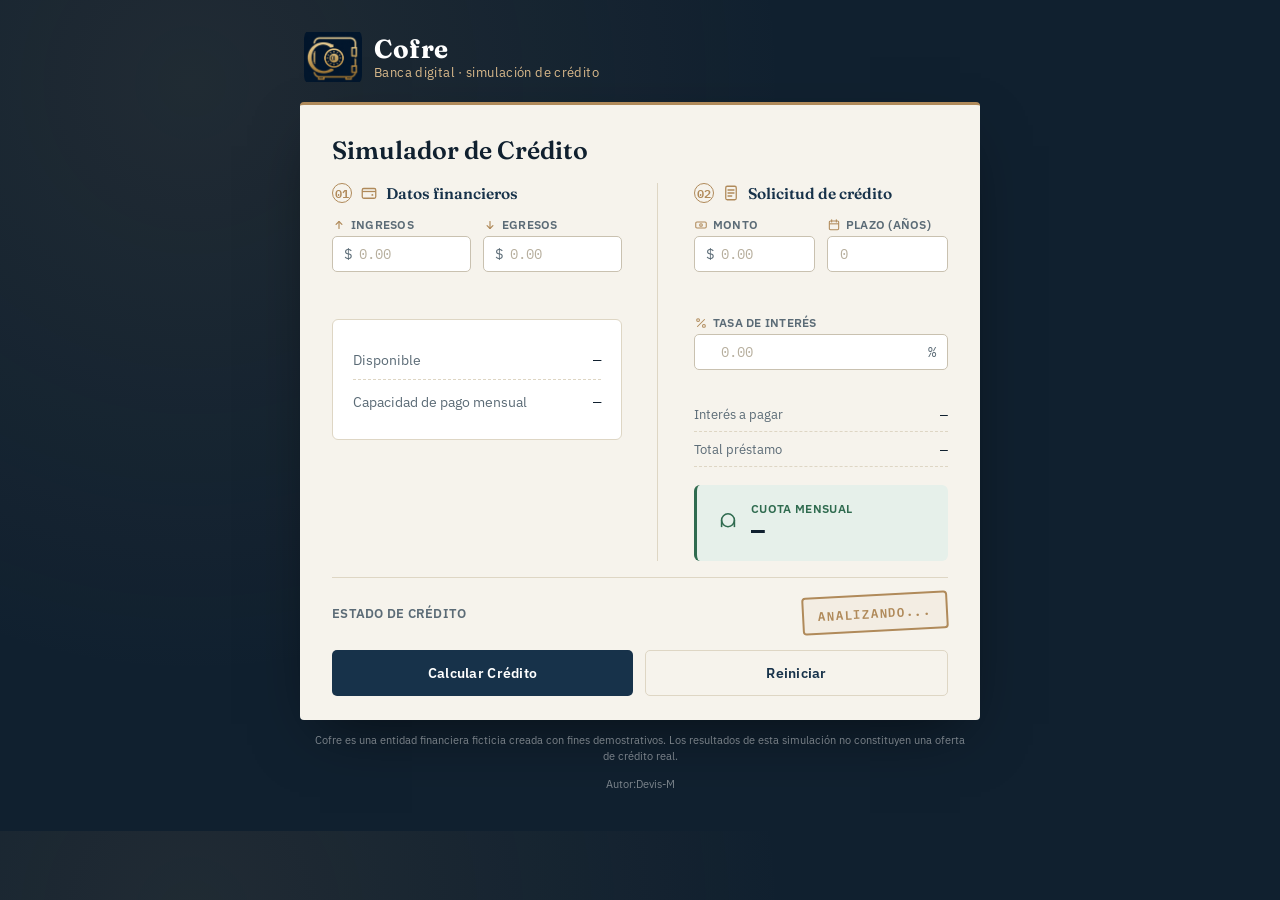
<file: index.html>
<!DOCTYPE html>
<html lang="es">
<head>
    <meta charset="UTF-8">
    <meta name="viewport" content="width=device-width, initial-scale=1.0">
    <title>Cofre · Simulador de Crédito</title>

    <link rel="preconnect" href="https://fonts.googleapis.com">
    <link rel="preconnect" href="https://fonts.gstatic.com" crossorigin>
    <link href="https://fonts.googleapis.com/css2?family=Fraunces:opsz,wght@9..144,500;9..144,600;9..144,700&family=IBM+Plex+Sans:wght@400;500;600&family=IBM+Plex+Mono:wght@500;600&display=swap" rel="stylesheet">

    <link rel="stylesheet" href="simulador.css">
    <script src="utilitarios.js"></script>
    <script src="simulador.js"></script>
    <script src="funciones.js"></script>
</head>
<body>

    <div class="page">

        <header class="brand">
            <img class="brand__mark" src="Logo_Simulador.png" alt="Cofre">
            <div class="brand__text">
                <span class="brand__name">Cofre</span>
                <span class="brand__tagline">Banca digital · simulación de crédito</span>
            </div>
        </header>

        <main class="container">

            <h1 class="container__title">Simulador de Crédito</h1>

            <div class="container__grid">

                <section class="ledger" aria-labelledby="titulo-datos">
                    <h2 id="titulo-datos">
                        <span class="ledger__eyebrow">01</span>
                        <svg class="ledger__icon" viewBox="0 0 24 24" width="18" height="18" aria-hidden="true">
                            <rect x="3" y="6" width="18" height="13" rx="2" fill="none" stroke="currentColor" stroke-width="1.7"/>
                            <line x1="3" y1="10" x2="21" y2="10" stroke="currentColor" stroke-width="1.7"/>
                            <circle cx="16.5" cy="14.5" r="1.3" fill="currentColor" stroke="none"/>
                        </svg>
                        Datos financieros
                    </h2>

                    <div class="field-group">
                        <div class="field">
                            <label for="txtIngresos">
                                <svg class="field__icon" viewBox="0 0 24 24" width="14" height="14" aria-hidden="true">
                                    <line x1="12" y1="18" x2="12" y2="6" stroke="currentColor" stroke-width="2" stroke-linecap="round"/>
                                    <polyline points="7,11 12,6 17,11" fill="none" stroke="currentColor" stroke-width="2" stroke-linecap="round" stroke-linejoin="round"/>
                                </svg>
                                Ingresos
                            </label>
                            <div class="field__input">
                                <span class="field__prefix">$</span>
                                <input type="text" id="txtIngresos" inputmode="decimal" placeholder="0.00">
                            </div>
                            <span class="field__error" id="spnErrorIngresos"></span>
                        </div>

                        <div class="field">
                            <label for="txtEgresos">
                                <svg class="field__icon" viewBox="0 0 24 24" width="14" height="14" aria-hidden="true">
                                    <line x1="12" y1="6" x2="12" y2="18" stroke="currentColor" stroke-width="2" stroke-linecap="round"/>
                                    <polyline points="7,13 12,18 17,13" fill="none" stroke="currentColor" stroke-width="2" stroke-linecap="round" stroke-linejoin="round"/>
                                </svg>
                                Egresos
                            </label>
                            <div class="field__input">
                                <span class="field__prefix">$</span>
                                <input type="text" id="txtEgresos" inputmode="decimal" placeholder="0.00">
                            </div>
                            <span class="field__error" id="spnErrorEgresos"></span>
                        </div>
                    </div>

                    <div class="summary-box">
                        <div class="summary-box__item">
                            <span class="summary-box__label">Disponible</span>
                            <span class="ledger__value" id="spnDisponible">—</span>
                        </div>
                        <div class="summary-box__item">
                            <span class="summary-box__label">Capacidad de pago mensual</span>
                            <span class="ledger__value" id="spnCapacidadPago">—</span>
                        </div>
                    </div>
                </section>

                <section class="ledger ledger--divider" aria-labelledby="titulo-solicitud">
                    <h2 id="titulo-solicitud">
                        <span class="ledger__eyebrow">02</span>
                        <svg class="ledger__icon" viewBox="0 0 24 24" width="18" height="18" aria-hidden="true">
                            <rect x="5" y="3" width="14" height="18" rx="2" fill="none" stroke="currentColor" stroke-width="1.7"/>
                            <line x1="8" y1="8" x2="16" y2="8" stroke="currentColor" stroke-width="1.7" stroke-linecap="round"/>
                            <line x1="8" y1="12" x2="16" y2="12" stroke="currentColor" stroke-width="1.7" stroke-linecap="round"/>
                            <line x1="8" y1="16" x2="13" y2="16" stroke="currentColor" stroke-width="1.7" stroke-linecap="round"/>
                        </svg>
                        Solicitud de crédito
                    </h2>

                    <div class="field-group">
                        <div class="field">
                            <label for="txtMonto">
                                <svg class="field__icon" viewBox="0 0 24 24" width="14" height="14" aria-hidden="true">
                                    <rect x="3" y="7" width="18" height="10" rx="2" fill="none" stroke="currentColor" stroke-width="1.8"/>
                                    <circle cx="12" cy="12" r="2.3" fill="none" stroke="currentColor" stroke-width="1.8"/>
                                </svg>
                                Monto
                            </label>
                            <div class="field__input">
                                <span class="field__prefix">$</span>
                                <input type="text" id="txtMonto" inputmode="decimal" placeholder="0.00">
                            </div>
                            <span class="field__error" id="spnErrorMonto"></span>
                        </div>

                        <div class="field">
                            <label for="txtPlazo">
                                <svg class="field__icon" viewBox="0 0 24 24" width="14" height="14" aria-hidden="true">
                                    <rect x="4" y="5" width="16" height="15" rx="2" fill="none" stroke="currentColor" stroke-width="1.8"/>
                                    <line x1="4" y1="10" x2="20" y2="10" stroke="currentColor" stroke-width="1.8"/>
                                    <line x1="8" y1="3" x2="8" y2="7" stroke="currentColor" stroke-width="1.8" stroke-linecap="round"/>
                                    <line x1="16" y1="3" x2="16" y2="7" stroke="currentColor" stroke-width="1.8" stroke-linecap="round"/>
                                </svg>
                                Plazo (años)
                            </label>
                            <input type="text" id="txtPlazo" inputmode="numeric" placeholder="0">
                            <span class="field__error" id="spnErrorPlazo"></span>
                        </div>
                    </div>

                    <div class="field">
                        <label for="txtTasaInteres">
                            <svg class="field__icon" viewBox="0 0 24 24" width="14" height="14" aria-hidden="true">
                                <circle cx="7" cy="7" r="2.4" fill="none" stroke="currentColor" stroke-width="1.8"/>
                                <circle cx="17" cy="17" r="2.4" fill="none" stroke="currentColor" stroke-width="1.8"/>
                                <line x1="18" y1="6" x2="6" y2="18" stroke="currentColor" stroke-width="1.8" stroke-linecap="round"/>
                            </svg>
                            Tasa de interés
                        </label>
                        <div class="field__input">
                            <input type="text" id="txtTasaInteres" inputmode="decimal" placeholder="0.00">
                            <span class="field__suffix">%</span>
                        </div>
                        <span class="field__error" id="spnErrorTasa"></span>
                    </div>

                    <div class="ledger__row">
                        <span class="ledger__label">Interés a pagar</span>
                        <span class="ledger__value" id="spnInteresPagar">—</span>
                    </div>
                    <div class="ledger__row">
                        <span class="ledger__label">Total préstamo</span>
                        <span class="ledger__value" id="spnTotalPrestamo">—</span>
                    </div>

                    <div class="cuota-box">
                        <svg class="cuota-box__icon" viewBox="0 0 24 24" width="22" height="22" aria-hidden="true">
                            <circle cx="12" cy="9" r="7" fill="none" stroke="currentColor" stroke-width="1.7"/>
                            <path d="M12,20 a7,3 0 0 0 0,-0.01" fill="none" stroke="currentColor" stroke-width="1.7"/>
                            <line x1="5" y1="9" x2="5" y2="16.5" stroke="currentColor" stroke-width="1.7"/>
                            <line x1="19" y1="9" x2="19" y2="16.5" stroke="currentColor" stroke-width="1.7"/>
                        </svg>
                        <div class="cuota-box__text">
                            <span class="cuota-box__label">Cuota mensual</span>
                            <span class="cuota-box__value" id="spnCuotaMensual">—</span>
                        </div>
                    </div>
                </section>

            </div>

            <div class="verdict">
                <span class="verdict__label">Estado de crédito</span>
                <span class="verdict__stamp" id="spnEstadoCredito">ANALIZANDO...</span>
            </div>

            <div class="buttons">
                <button id="btnCalcularCredito" onclick="calcular()">Calcular Crédito</button>
                <button id="btnReiniciar" class="buttons__secondary">Reiniciar</button>
            </div>

        </main>

        <footer class="disclaimer">
            Cofre es una entidad financiera ficticia creada con fines demostrativos. Los resultados de esta simulación no constituyen una oferta de crédito real.
            <p>Autor:Devis-M</p>
        </footer>

    </div>

    <script>
        // Aplica el color del sello "Estado de crédito" según el texto que
        // simulador.js / funciones.js coloquen en #spnEstadoCredito.
        (function () {
            var spnEstado = document.getElementById('spnEstadoCredito');
            if (!spnEstado) return;

            var CLASES = ['is-analizando', 'is-aprobado', 'is-rechazado'];

            function actualizarEstado() {
                var texto = spnEstado.textContent.trim().toUpperCase();

                spnEstado.classList.remove.apply(spnEstado.classList, CLASES);

                if (texto.indexOf('APROB') !== -1) {
                    spnEstado.classList.add('is-aprobado');
                } else if (texto.indexOf('RECHAZ') !== -1 || texto.indexOf('NEGAD') !== -1) {
                    spnEstado.classList.add('is-rechazado');
                } else {
                    spnEstado.classList.add('is-analizando');
                }
            }

            actualizarEstado();

            var observador = new MutationObserver(actualizarEstado);
            observador.observe(spnEstado, { childList: true, characterData: true, subtree: true });
        })();
    </script>
</body>
</html>
</file>
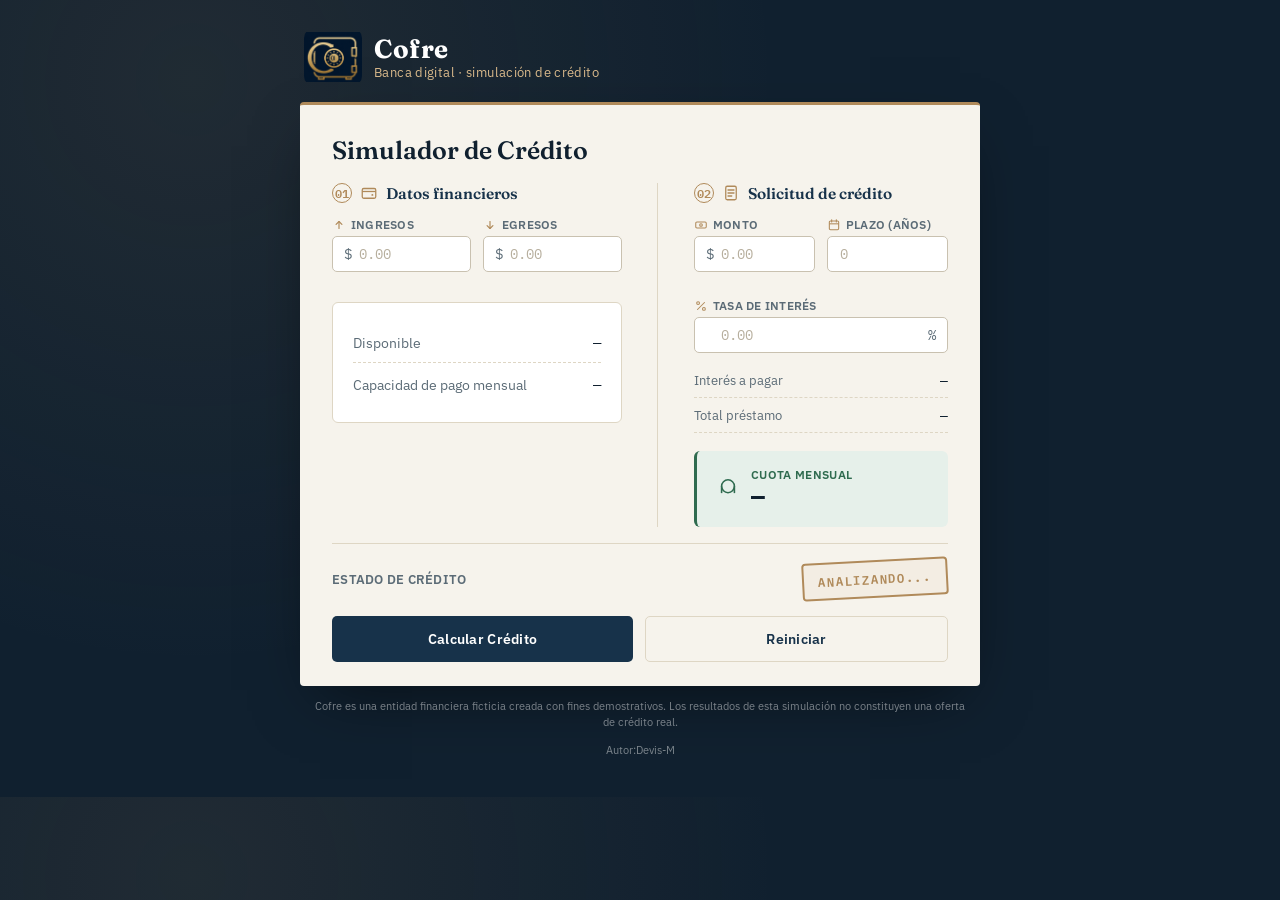
<file: simulador.html>
<!DOCTYPE html>
<html lang="es">
<head>
    <meta charset="UTF-8">
    <meta name="viewport" content="width=device-width, initial-scale=1.0">
    <title>Cofre · Simulador de Crédito</title>

    <link rel="preconnect" href="https://fonts.googleapis.com">
    <link rel="preconnect" href="https://fonts.gstatic.com" crossorigin>
    <link href="https://fonts.googleapis.com/css2?family=Fraunces:opsz,wght@9..144,500;9..144,600;9..144,700&family=IBM+Plex+Sans:wght@400;500;600&family=IBM+Plex+Mono:wght@500;600&display=swap" rel="stylesheet">

    <link rel="stylesheet" href="simulador.css">
    <script src="utilitarios.js"></script>
    <script src="simulador.js"></script>
    <script src="funciones.js"></script>
</head>
<body>

    <div class="page">

        <header class="brand">
            <img class="brand__mark" src="Logo_Simulador.png" alt="Cofre">
            <div class="brand__text">
                <span class="brand__name">Cofre</span>
                <span class="brand__tagline">Banca digital · simulación de crédito</span>
            </div>
        </header>

        <main class="container">

            <h1 class="container__title">Simulador de Crédito</h1>

            <div class="container__grid">

                <section class="ledger" aria-labelledby="titulo-datos">
                    <h2 id="titulo-datos">
                        <span class="ledger__eyebrow">01</span>
                        <svg class="ledger__icon" viewBox="0 0 24 24" width="18" height="18" aria-hidden="true">
                            <rect x="3" y="6" width="18" height="13" rx="2" fill="none" stroke="currentColor" stroke-width="1.7"/>
                            <line x1="3" y1="10" x2="21" y2="10" stroke="currentColor" stroke-width="1.7"/>
                            <circle cx="16.5" cy="14.5" r="1.3" fill="currentColor" stroke="none"/>
                        </svg>
                        Datos financieros
                    </h2>

                    <div class="field-group">
                        <div class="field">
                            <label for="txtIngresos">
                                <svg class="field__icon" viewBox="0 0 24 24" width="14" height="14" aria-hidden="true">
                                    <line x1="12" y1="18" x2="12" y2="6" stroke="currentColor" stroke-width="2" stroke-linecap="round"/>
                                    <polyline points="7,11 12,6 17,11" fill="none" stroke="currentColor" stroke-width="2" stroke-linecap="round" stroke-linejoin="round"/>
                                </svg>
                                Ingresos
                            </label>
                            <div class="field__input">
                                <span class="field__prefix">$</span>
                                <input type="text" id="txtIngresos" inputmode="decimal" placeholder="0.00">
                            </div>
                        </div>

                        <div class="field">
                            <label for="txtEgresos">
                                <svg class="field__icon" viewBox="0 0 24 24" width="14" height="14" aria-hidden="true">
                                    <line x1="12" y1="6" x2="12" y2="18" stroke="currentColor" stroke-width="2" stroke-linecap="round"/>
                                    <polyline points="7,13 12,18 17,13" fill="none" stroke="currentColor" stroke-width="2" stroke-linecap="round" stroke-linejoin="round"/>
                                </svg>
                                Egresos
                            </label>
                            <div class="field__input">
                                <span class="field__prefix">$</span>
                                <input type="text" id="txtEgresos" inputmode="decimal" placeholder="0.00">
                            </div>
                        </div>
                    </div>

                    <div class="summary-box">
                        <div class="summary-box__item">
                            <span class="summary-box__label">Disponible</span>
                            <span class="ledger__value" id="spnDisponible">—</span>
                        </div>
                        <div class="summary-box__item">
                            <span class="summary-box__label">Capacidad de pago mensual</span>
                            <span class="ledger__value" id="spnCapacidadPago">—</span>
                        </div>
                    </div>
                </section>

                <section class="ledger ledger--divider" aria-labelledby="titulo-solicitud">
                    <h2 id="titulo-solicitud">
                        <span class="ledger__eyebrow">02</span>
                        <svg class="ledger__icon" viewBox="0 0 24 24" width="18" height="18" aria-hidden="true">
                            <rect x="5" y="3" width="14" height="18" rx="2" fill="none" stroke="currentColor" stroke-width="1.7"/>
                            <line x1="8" y1="8" x2="16" y2="8" stroke="currentColor" stroke-width="1.7" stroke-linecap="round"/>
                            <line x1="8" y1="12" x2="16" y2="12" stroke="currentColor" stroke-width="1.7" stroke-linecap="round"/>
                            <line x1="8" y1="16" x2="13" y2="16" stroke="currentColor" stroke-width="1.7" stroke-linecap="round"/>
                        </svg>
                        Solicitud de crédito
                    </h2>

                    <div class="field-group">
                        <div class="field">
                            <label for="txtMonto">
                                <svg class="field__icon" viewBox="0 0 24 24" width="14" height="14" aria-hidden="true">
                                    <rect x="3" y="7" width="18" height="10" rx="2" fill="none" stroke="currentColor" stroke-width="1.8"/>
                                    <circle cx="12" cy="12" r="2.3" fill="none" stroke="currentColor" stroke-width="1.8"/>
                                </svg>
                                Monto
                            </label>
                            <div class="field__input">
                                <span class="field__prefix">$</span>
                                <input type="text" id="txtMonto" inputmode="decimal" placeholder="0.00">
                            </div>
                        </div>

                        <div class="field">
                            <label for="txtPlazo">
                                <svg class="field__icon" viewBox="0 0 24 24" width="14" height="14" aria-hidden="true">
                                    <rect x="4" y="5" width="16" height="15" rx="2" fill="none" stroke="currentColor" stroke-width="1.8"/>
                                    <line x1="4" y1="10" x2="20" y2="10" stroke="currentColor" stroke-width="1.8"/>
                                    <line x1="8" y1="3" x2="8" y2="7" stroke="currentColor" stroke-width="1.8" stroke-linecap="round"/>
                                    <line x1="16" y1="3" x2="16" y2="7" stroke="currentColor" stroke-width="1.8" stroke-linecap="round"/>
                                </svg>
                                Plazo (años)
                            </label>
                            <input type="text" id="txtPlazo" inputmode="numeric" placeholder="0">
                        </div>
                    </div>

                    <div class="field">
                        <label for="txtTasaInteres">
                            <svg class="field__icon" viewBox="0 0 24 24" width="14" height="14" aria-hidden="true">
                                <circle cx="7" cy="7" r="2.4" fill="none" stroke="currentColor" stroke-width="1.8"/>
                                <circle cx="17" cy="17" r="2.4" fill="none" stroke="currentColor" stroke-width="1.8"/>
                                <line x1="18" y1="6" x2="6" y2="18" stroke="currentColor" stroke-width="1.8" stroke-linecap="round"/>
                            </svg>
                            Tasa de interés
                        </label>
                        <div class="field__input">
                            <input type="text" id="txtTasaInteres" inputmode="decimal" placeholder="0.00">
                            <span class="field__suffix">%</span>
                        </div>
                    </div>

                    <div class="ledger__row">
                        <span class="ledger__label">Interés a pagar</span>
                        <span class="ledger__value" id="spnInteresPagar">—</span>
                    </div>
                    <div class="ledger__row">
                        <span class="ledger__label">Total préstamo</span>
                        <span class="ledger__value" id="spnTotalPrestamo">—</span>
                    </div>

                    <div class="cuota-box">
                        <svg class="cuota-box__icon" viewBox="0 0 24 24" width="22" height="22" aria-hidden="true">
                            <circle cx="12" cy="9" r="7" fill="none" stroke="currentColor" stroke-width="1.7"/>
                            <path d="M12,20 a7,3 0 0 0 0,-0.01" fill="none" stroke="currentColor" stroke-width="1.7"/>
                            <line x1="5" y1="9" x2="5" y2="16.5" stroke="currentColor" stroke-width="1.7"/>
                            <line x1="19" y1="9" x2="19" y2="16.5" stroke="currentColor" stroke-width="1.7"/>
                        </svg>
                        <div class="cuota-box__text">
                            <span class="cuota-box__label">Cuota mensual</span>
                            <span class="cuota-box__value" id="spnCuotaMensual">—</span>
                        </div>
                    </div>
                </section>

            </div>

            <div class="verdict">
                <span class="verdict__label">Estado de crédito</span>
                <span class="verdict__stamp" id="spnEstadoCredito">ANALIZANDO...</span>
            </div>

            <div class="buttons">
                <button id="btnCalcularCredito" onclick="calcular()">Calcular Crédito</button>
                <button id="btnReiniciar" class="buttons__secondary">Reiniciar</button>
            </div>

        </main>

        <footer class="disclaimer">
            Cofre es una entidad financiera ficticia creada con fines demostrativos. Los resultados de esta simulación no constituyen una oferta de crédito real.
            <p>Autor:Devis-M</p>
        </footer>

    </div>

    <script>
        // Aplica el color del sello "Estado de crédito" según el texto que
        // simulador.js / funciones.js coloquen en #spnEstadoCredito.
        (function () {
            var spnEstado = document.getElementById('spnEstadoCredito');
            if (!spnEstado) return;

            var CLASES = ['is-analizando', 'is-aprobado', 'is-rechazado'];

            function actualizarEstado() {
                var texto = spnEstado.textContent.trim().toUpperCase();

                spnEstado.classList.remove.apply(spnEstado.classList, CLASES);

                if (texto.indexOf('APROB') !== -1) {
                    spnEstado.classList.add('is-aprobado');
                } else if (texto.indexOf('RECHAZ') !== -1 || texto.indexOf('NEGAD') !== -1) {
                    spnEstado.classList.add('is-rechazado');
                } else {
                    spnEstado.classList.add('is-analizando');
                }
            }

            actualizarEstado();

            var observador = new MutationObserver(actualizarEstado);
            observador.observe(spnEstado, { childList: true, characterData: true, subtree: true });
        })();
    </script>
</body>
</html>
</file>
<file: simulador.css>
:root {
    /* Paleta — Cofre */
    --tinta-noche: #10202F;
    --tinta-azul: #17324A;
    --papel: #F6F3EC;
    --papel-linea: #DED6C4;
    --bronce: #B08A5A;
    --bronce-claro: #D9B98B;
    --esmeralda: #2F6B4F;
    --esmeralda-suave: #E6F0EA;
    --terracota: #A34433;
    --terracota-suave: #F6E7E4;
    --rojo-error: #D32F2F;
    --texto: #1C2B36;
    --texto-suave: #5B6B76;

    --fuente-display: "Fraunces", Georgia, serif;
    --fuente-texto: "IBM Plex Sans", Arial, sans-serif;
    --fuente-datos: "IBM Plex Mono", "Courier New", monospace;
}

* {
    box-sizing: border-box;
}

body {
    font-family: var(--fuente-texto);
    background:
        radial-gradient(circle at 15% 10%, rgba(176,138,90,0.10), transparent 45%),
        var(--tinta-noche);
    color: var(--texto);
    margin: 0;
    padding: clamp(16px, 3vw, 28px) 16px;
}

.page {
    max-width: 480px;
    margin: 0 auto;
}

@media (min-width: 720px) {
    .page {
        max-width: 680px;
    }
}

/* ---------- Encabezado de marca ---------- */

.brand {
    display: flex;
    align-items: center;
    gap: 12px;
    padding: 0 4px 16px;
}

.brand__mark {
    flex-shrink: 0;
    width: 58px;
    height: 58px;
    border-radius: 10px;
    object-fit: contain;
}

.brand__text {
    display: flex;
    flex-direction: column;
    line-height: 1.25;
}

.brand__name {
    font-family: var(--fuente-display);
    font-weight: 700;
    font-size: 26px;
    letter-spacing: 0.02em;
    color: #FFFFFF;
}

.brand__tagline {
    font-size: 12.5px;
    letter-spacing: 0.03em;
    color: var(--bronce-claro);
}

/* ---------- Tarjeta principal ---------- */

.container {
    background-color: var(--papel);
    border-radius: 4px;
    padding: clamp(20px, 4vw, 30px) clamp(20px, 4vw, 32px) 24px;
    box-shadow: 0 24px 60px -20px rgba(0,0,0,0.55);
    border-top: 3px solid var(--bronce);
}

.container__title {
    font-family: var(--fuente-display);
    font-size: clamp(20px, 4vw, 25px);
    font-weight: 600;
    margin: 0 0 18px;
    color: var(--tinta-noche);
}

/* ---------- Grid de dos columnas en pantallas anchas ---------- */

.container__grid {
    display: block;
}

@media (min-width: 720px) {
    .container__grid {
        display: grid;
        grid-template-columns: 1fr 1fr;
        gap: 0 36px;
        align-items: start;
    }

    .ledger--divider {
        border-left: 1px solid var(--papel-linea);
        padding-left: 36px;
        margin-left: -1px;
    }
}

/* ---------- Secciones tipo libro contable ---------- */

.ledger {
    margin-top: 18px;
    padding-top: 14px;
    border-top: 1px solid var(--papel-linea);
}

@media (min-width: 720px) {
    .ledger {
        margin-top: 0;
        padding-top: 0;
        border-top: none;
    }

    .ledger h2 {
        font-size: 18px;
        margin-bottom: 20px;
    }

    .field-group,
    .field {
        margin-bottom: 16px;
    }

    input {
        padding: 11px 14px;
        font-size: 15px;
    }

    .ledger__row {
        font-size: 13.5px;
        padding: 9px 0;
    }
}

.ledger h2 {
    display: flex;
    align-items: center;
    gap: 8px;
    font-family: var(--fuente-display);
    font-size: 15.5px;
    font-weight: 600;
    margin: 0 0 14px;
    color: var(--tinta-azul);
}

.ledger__icon {
    color: var(--bronce);
    flex-shrink: 0;
}

.ledger__eyebrow {
    font-family: var(--fuente-datos);
    font-size: 12px;
    font-weight: 600;
    color: var(--bronce);
    border: 1px solid var(--bronce);
    border-radius: 50%;
    width: 20px;
    height: 20px;
    display: inline-flex;
    align-items: center;
    justify-content: center;
    flex-shrink: 0;
}

.field {
    margin-bottom: 10px;
}

.field__error {
    display: block;
    min-height: 14px;
    margin-top: 3px;
    font-size: 11px;
    font-weight: 500;
    font-style: italic;
    color: var(--rojo-error);
}

.field-group {
    display: grid;
    grid-template-columns: 1fr 1fr;
    gap: 12px;
}

label {
    display: flex;
    align-items: center;
    gap: 5px;
    margin-bottom: 4px;
    font-size: 11.5px;
    font-weight: 600;
    letter-spacing: 0.02em;
    text-transform: uppercase;
    color: var(--texto-suave);
}

.field__icon {
    color: var(--bronce);
    flex-shrink: 0;
}

input {
    width: 100%;
    padding: 8px 12px;
    font-family: var(--fuente-datos);
    font-size: 14px;
    color: var(--texto);
    background-color: #FFFFFF;
    border: 1px solid #C9C1B0;
    border-radius: 5px;
    outline: none;
    transition: border-color 0.15s ease, box-shadow 0.15s ease;
}

input::placeholder {
    color: #B7AF9E;
}

input:focus {
    border-color: var(--bronce);
    box-shadow: 0 0 0 3px rgba(176,138,90,0.22);
}

.field__input {
    position: relative;
    display: flex;
    align-items: center;
}

.field__input input {
    padding-left: 26px;
}

.field__input .field__prefix {
    position: absolute;
    left: 12px;
    font-family: var(--fuente-datos);
    font-size: 14px;
    color: var(--texto-suave);
    pointer-events: none;
}

.field__input .field__suffix {
    position: absolute;
    right: 12px;
    font-family: var(--fuente-datos);
    font-size: 14px;
    color: var(--texto-suave);
    pointer-events: none;
}

.field__input input:has(+ .field__suffix) {
    padding-right: 26px;
}

/* ---------- Resumen financiero (sección 01) ---------- */

.summary-box {
    margin-top: 14px;
    padding: 14px 16px;
    background-color: #FFFFFF;
    border: 1px solid var(--papel-linea);
    border-radius: 6px;
}

.summary-box__item {
    display: flex;
    justify-content: space-between;
    align-items: baseline;
    gap: 12px;
    padding: 7px 0;
    border-bottom: 1px dashed var(--papel-linea);
    font-size: 12.5px;
}

.summary-box__item:last-child {
    border-bottom: none;
}

.summary-box__label {
    color: var(--texto-suave);
}

@media (min-width: 720px) {
    .summary-box {
        margin-top: 20px;
        padding: 18px 20px;
    }

    .summary-box__item {
        font-size: 13.5px;
        padding: 9px 0;
    }
}

/* ---------- Filas de resultados (sección 02) ---------- */

.ledger__row {
    display: flex;
    justify-content: space-between;
    align-items: baseline;
    gap: 12px;
    padding: 6px 0;
    border-bottom: 1px dashed var(--papel-linea);
    font-size: 12.5px;
}

.ledger__row:last-child {
    border-bottom: none;
}

.ledger__label {
    color: var(--texto-suave);
}

.ledger__value {
    font-family: var(--fuente-datos);
    font-weight: 600;
    color: var(--tinta-noche);
    white-space: nowrap;
}

/* ---------- Cuota mensual destacada ---------- */

.cuota-box {
    margin-top: 12px;
    padding: 12px 16px;
    display: flex;
    align-items: center;
    gap: 12px;
    background-color: var(--esmeralda-suave);
    border-left: 3px solid var(--esmeralda);
    border-radius: 6px;
}

.cuota-box__icon {
    color: var(--esmeralda);
    flex-shrink: 0;
}

.cuota-box__text {
    display: flex;
    flex-direction: column;
    gap: 1px;
}

.cuota-box__label {
    font-size: 11.5px;
    font-weight: 600;
    letter-spacing: 0.03em;
    text-transform: uppercase;
    color: var(--esmeralda);
}

.cuota-box__value {
    font-family: var(--fuente-datos);
    font-size: 20px;
    font-weight: 700;
    color: var(--tinta-noche);
    line-height: 1.2;
}

@media (min-width: 720px) {
    .cuota-box {
        margin-top: 18px;
        padding: 16px 20px;
    }

    .cuota-box__value {
        font-size: 23px;
    }
}

/* ---------- Sello de estado ---------- */

.verdict {
    margin-top: 16px;
    padding-top: 16px;
    border-top: 1px solid var(--papel-linea);
    display: flex;
    align-items: center;
    justify-content: space-between;
    gap: 12px;
    flex-wrap: wrap;
}

.verdict__label {
    font-size: 12.5px;
    font-weight: 600;
    letter-spacing: 0.02em;
    text-transform: uppercase;
    color: var(--texto-suave);
}

.verdict__stamp {
    font-family: var(--fuente-datos);
    font-weight: 600;
    font-size: 12.5px;
    letter-spacing: 0.06em;
    text-transform: uppercase;
    border-radius: 4px;
    padding: 6px 14px;
    transform: rotate(-3deg);
    display: inline-block;
    border: 2px solid var(--bronce);
    color: var(--bronce);
    background: rgba(176,138,90,0.06);
    transition: color 0.2s ease, border-color 0.2s ease, background-color 0.2s ease;
}

.verdict__stamp.is-analizando {
    border-color: var(--bronce);
    color: var(--bronce);
    background: rgba(176,138,90,0.06);
}

.verdict__stamp.is-aprobado {
    border-color: var(--esmeralda);
    color: var(--esmeralda);
    background: rgba(47,107,79,0.08);
}

.verdict__stamp.is-rechazado {
    border-color: var(--terracota);
    color: var(--terracota);
    background: rgba(163,68,51,0.08);
}

/* ---------- Botones ---------- */

.buttons {
    margin-top: 18px;
    display: flex;
    gap: 12px;
}

button {
    flex: 1;
    padding: 13px 10px;
    font-family: var(--fuente-texto);
    font-size: 14px;
    font-weight: 600;
    letter-spacing: 0.02em;
    border: none;
    border-radius: 5px;
    cursor: pointer;
    transition: background-color 0.15s ease, transform 0.05s ease;
}

button:active {
    transform: translateY(1px);
}

#btnCalcularCredito {
    background-color: var(--tinta-azul);
    color: #FFFFFF;
}

#btnCalcularCredito:hover {
    background-color: var(--tinta-noche);
}

.buttons__secondary {
    background-color: transparent;
    color: var(--tinta-azul);
    border: 1.5px solid var(--papel-linea);
}

.buttons__secondary:hover {
    border-color: var(--bronce);
    color: var(--bronce);
}

/* ---------- Pie de página ---------- */

.disclaimer {
    margin-top: 12px;
    padding: 0 8px;
    font-size: 11px;
    line-height: 1.5;
    color: rgba(255,255,255,0.45);
    text-align: center;
}

/* ---------- Responsive ---------- */

@media (max-width: 420px) {
    .field-group {
        grid-template-columns: 1fr;
        gap: 0;
    }

    .buttons {
        flex-direction: column;
    }
}
</file>
